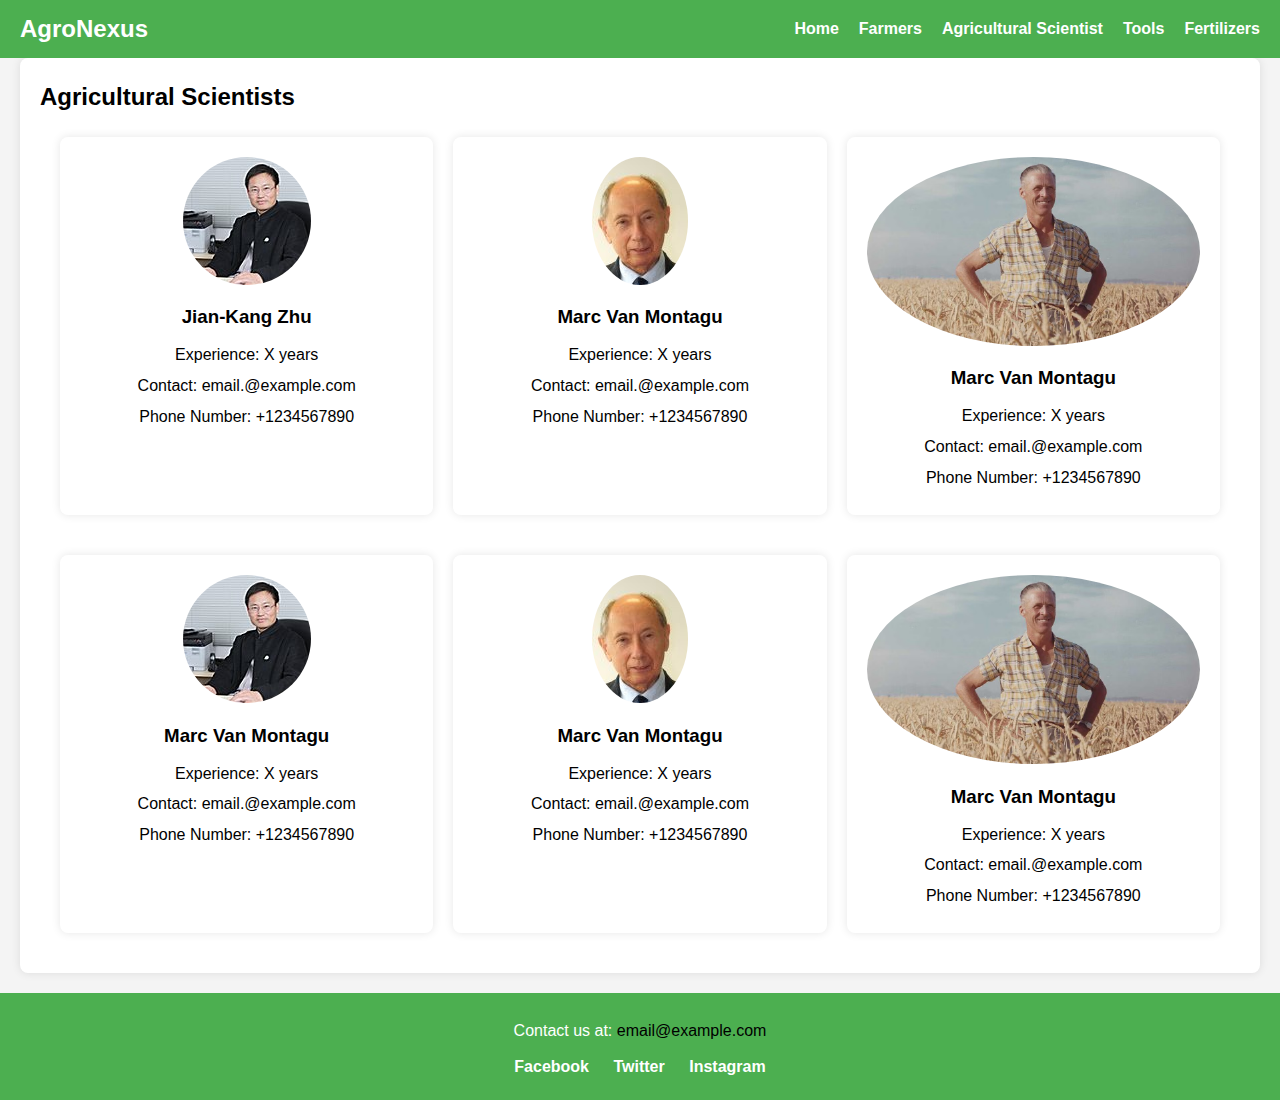
<file: agricultural scientist.html>
<!DOCTYPE html>
<html lang="en">

<head>
    <meta charset="UTF-8">
    <meta name="viewport" content="width=device-width, initial-scale=1.0">
    <title>Agricultural Scientists - Farmers Connect App</title>
    <link rel="stylesheet" href="style.css">
    <link rel="stylesheet" href="stylea.css">
    <link rel="icon" href=" favicon.png">

    <style>
        a {
            color: black;
            /* Change link color to black */
            text-decoration: none;
            /* Remove underline from links */
        }

        a:hover {
            color: gray;
            /* Optional: Change color on hover */
        }
    </style>
</head>

<body>
    <header>
        <div class="logo">AgroNexus</div>
        <nav>
            <ul>
                <li><a href="index.html">Home</a></li>
                <li><a href="farmers.html">Farmers</a></li>
                <li><a href="agricultural scientist.html">Agricultural Scientist</a></li>
                <li><a href="tools.html">Tools</a></li>
                <li><a href="fertilizers.html">Fertilizers</a></li>
            </ul>
        </nav>
    </header>

    <main>
        <section class="scientists">
            <h2>Agricultural Scientists</h2>
            <div class="scientist-grid">
                <!-- Example scientist profile -->
                <div class="scientist-card">
                    <img src="images/scientist1.jpg" alt="Scientist 1">
                    <h3>Jian-Kang Zhu</h3>
                    <p>Experience: X years</p>
                    <p>Contact: <a href="mailto:email.@example.com">email.@example.com</a></p>
                    <p>Phone Number: <a href="tel:+1234567890">+1234567890</a></p>
                </div>
                <!-- Add more scientist profiles as needed -->
                <div class="scientist-card">
                    <img src="images/scientist2.jpg" alt="Scientist 1">
                    <h3>Marc Van Montagu</h3>
                    <p>Experience: X years</p>
                    <p>Contact: <a href="mailto:email.@example.com">email.@example.com</a></p>
                    <p>Phone Number: <a href="tel:+1234567890">+1234567890</a></p>
                </div>
                <div class="scientist-card">
                    <img src="images/scientist4.jpg" alt="Scientist 1">
                    <h3>Marc Van Montagu</h3>
                    <p>Experience: X years</p>
                    <p>Contact: <a href="mailto:email.@example.com">email.@example.com</a></p>
                    <p>Phone Number: <a href="tel:+1234567890">+1234567890</a></p>
                </div>
            </div>
            <div class="scientist-grid">
                <div class="scientist-card">
                    <img src="images/scientist1.jpg" alt="Scientist 1">
                    <h3>Marc Van Montagu</h3>
                    <p>Experience: X years</p>
                    <p>Contact: <a href="mailto:email.@example.com">email.@example.com</a></p>
                    <p>Phone Number: <a href="tel:+1234567890">+1234567890</a></p>
                </div>
                <div class="scientist-card">
                    <img src="images/scientist2.jpg" alt="Scientist 1">
                    <h3>Marc Van Montagu</h3>
                    <p>Experience: X years</p>
                    <p>Contact: <a href="mailto:email.@example.com">email.@example.com</a></p>
                    <p>Phone Number: <a href="tel:+1234567890">+1234567890</a></p>
                </div>
                <div class="scientist-card">
                    <img src="images/scientist4.jpg" alt="Scientist 1">
                    <h3>Marc Van Montagu</h3>
                    <p>Experience: X years</p>
                    <p>Contact: <a href="mailto:email.@example.com">email.@example.com</a></p>
                    <p>Phone Number: <a href="tel:+1234567890">+1234567890</a></p>
                </div>
            </div>
        </section>
    </main>

    <footer>
        <p>Contact us at: <a href="mailto:email@example.com">email@example.com</a></p>
        <div class="social-media">
            <a href="#">Facebook</a>
            <a href="#">Twitter</a>
            <a href="#">Instagram</a>
        </div>
    </footer>
</body>

</html>
</file>
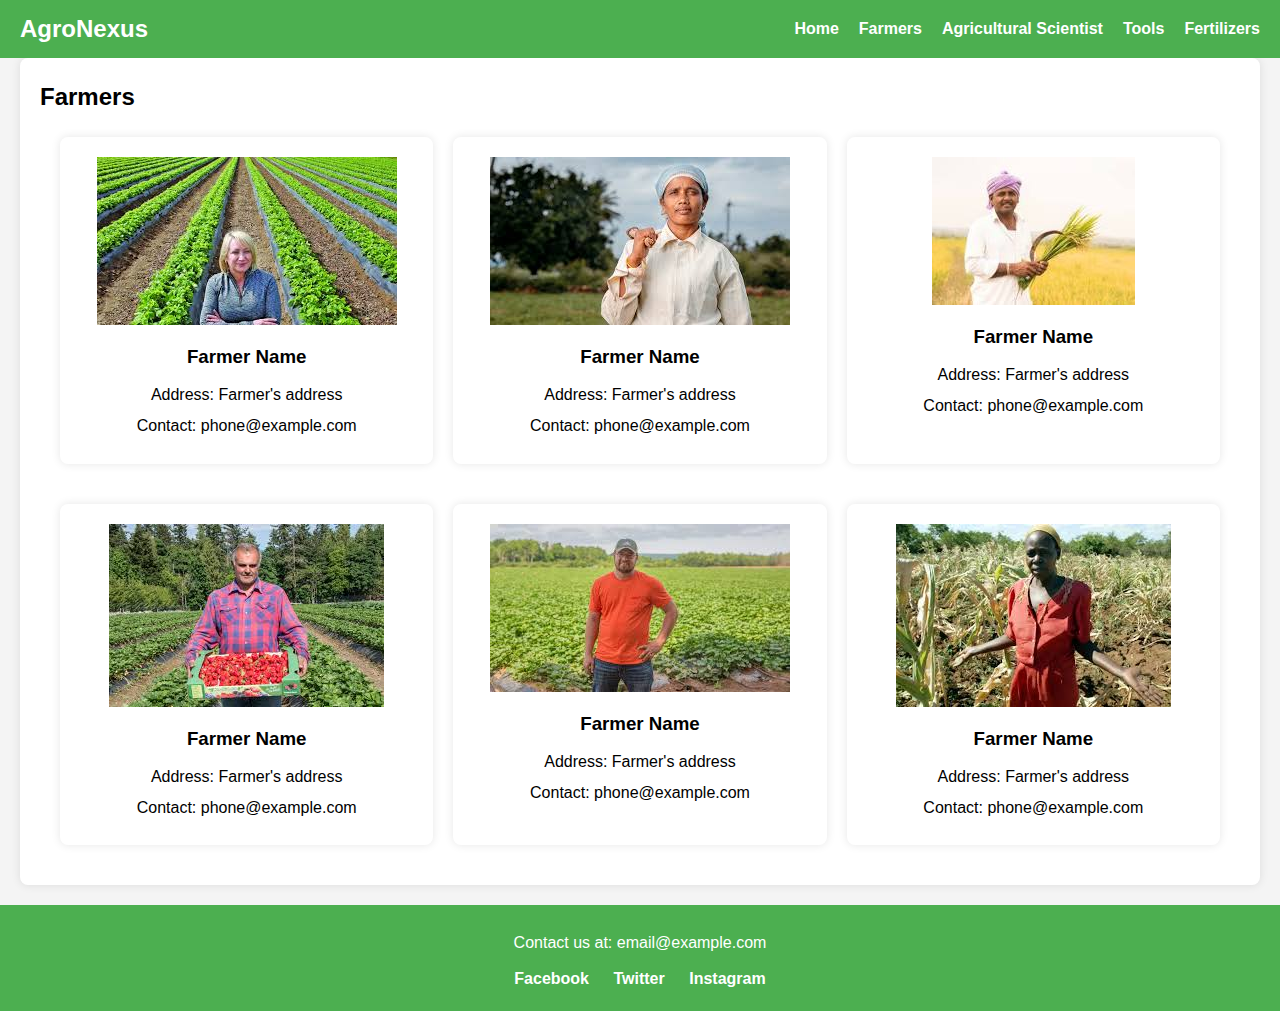
<file: farmers.html>
<!DOCTYPE html>
<html lang="en">

<head>
    <meta charset="UTF-8">
    <meta name="viewport" content="width=device-width, initial-scale=1.0">
    <title>Farmers - Farmers Connect App</title>
    <link rel="stylesheet" href="style.css">
    <link rel="stylesheet" href="stylef.css">
    <link rel="icon" href=" favicon.png">
</head>

<body>
    <header>
        <div class="logo">AgroNexus</div>
        <nav>
            <ul>
                <li><a href="index.html">Home</a></li>
                <li><a href="farmers.html">Farmers</a></li>
                <li><a href="agricultural scientist.html">Agricultural Scientist</a></li>
                <li><a href="tools.html">Tools</a></li>
                <li><a href="fertilizers.html">Fertilizers</a></li>
            </ul>
        </nav>
    </header>

    <main>
        <section class="farmers">
            <h2>Farmers</h2>
            <div class="farmer-grid">
                <!-- Example farmer profile -->
                <div class="farmer-card">
                    <img src="images/farmer1.jp.jpeg" alt="farmer 1">
                    <h3>Farmer Name</h3>
                    <p>Address: Farmer's address</p>
                    <p>Contact: <a href="mailto:phone@example.com" class="mail"
                            style="color: black; text-decoration: none;">phone@example.com</a> </p>
                </div>
                <!-- Add more farmer profiles as needed -->
                <div class="farmer-card">
                    <img src="images/farmer2.jpg" alt="farmer 1">
                    <h3>Farmer Name</h3>
                    <p>Address: Farmer's address</p>
                    <p>Contact: <a href="mailto:phone@example.com" class="mail"
                            style="color: black; text-decoration: none;">phone@example.com</a> </p>
                </div>
                <div class="farmer-card">
                    <img src="images/farmer1.jpg" alt="farmer 1">
                    <h3>Farmer Name</h3>
                    <p>Address: Farmer's address</p>
                    <p>Contact: <a href="mailto:phone@example.com" class="mail"
                            style="color: black; text-decoration: none;">phone@example.com</a> </p>
                </div>
            </div>
            <div class="farmer-grid">
                <div class="farmer-card">
                    <img src="images/farmer4.jpg" alt="farmer 1">
                    <h3>Farmer Name</h3>
                    <p>Address: Farmer's address</p>
                    <p>Contact: <a href="mailto:phone@example.com" class="mail"
                            style="color: black; text-decoration: none;">phone@example.com</a> </p>
                </div>

                <div class="farmer-card">
                    <img src="images/farmer5.jpg" alt="farmer 1">
                    <h3>Farmer Name</h3>
                    <p>Address: Farmer's address</p>
                    <p>Contact: <a href="mailto:phone@example.com" class="mail"
                            style="color: black; text-decoration: none;">phone@example.com</a> </p>
                </div>

                <div class="farmer-card">
                    <img src="images/farmer6.jpg" alt="farmer 1">
                    <h3>Farmer Name</h3>
                    <p>Address: Farmer's address</p>
                    <p>Contact: <a href="mailto:phone@example.com" class="mail"
                            style="color: black; text-decoration: none;">phone@example.com</a> </p>
                </div>

            </div>
        </section>
    </main>

    <footer>
        <p>Contact us at: email@example.com</p>
        <div class="social-media">
            <a href="#">Facebook</a>
            <a href="#">Twitter</a>
            <a href="#">Instagram</a>
        </div>
    </footer>
    <script src="script.js"></script>
</body>

</html>
</file>
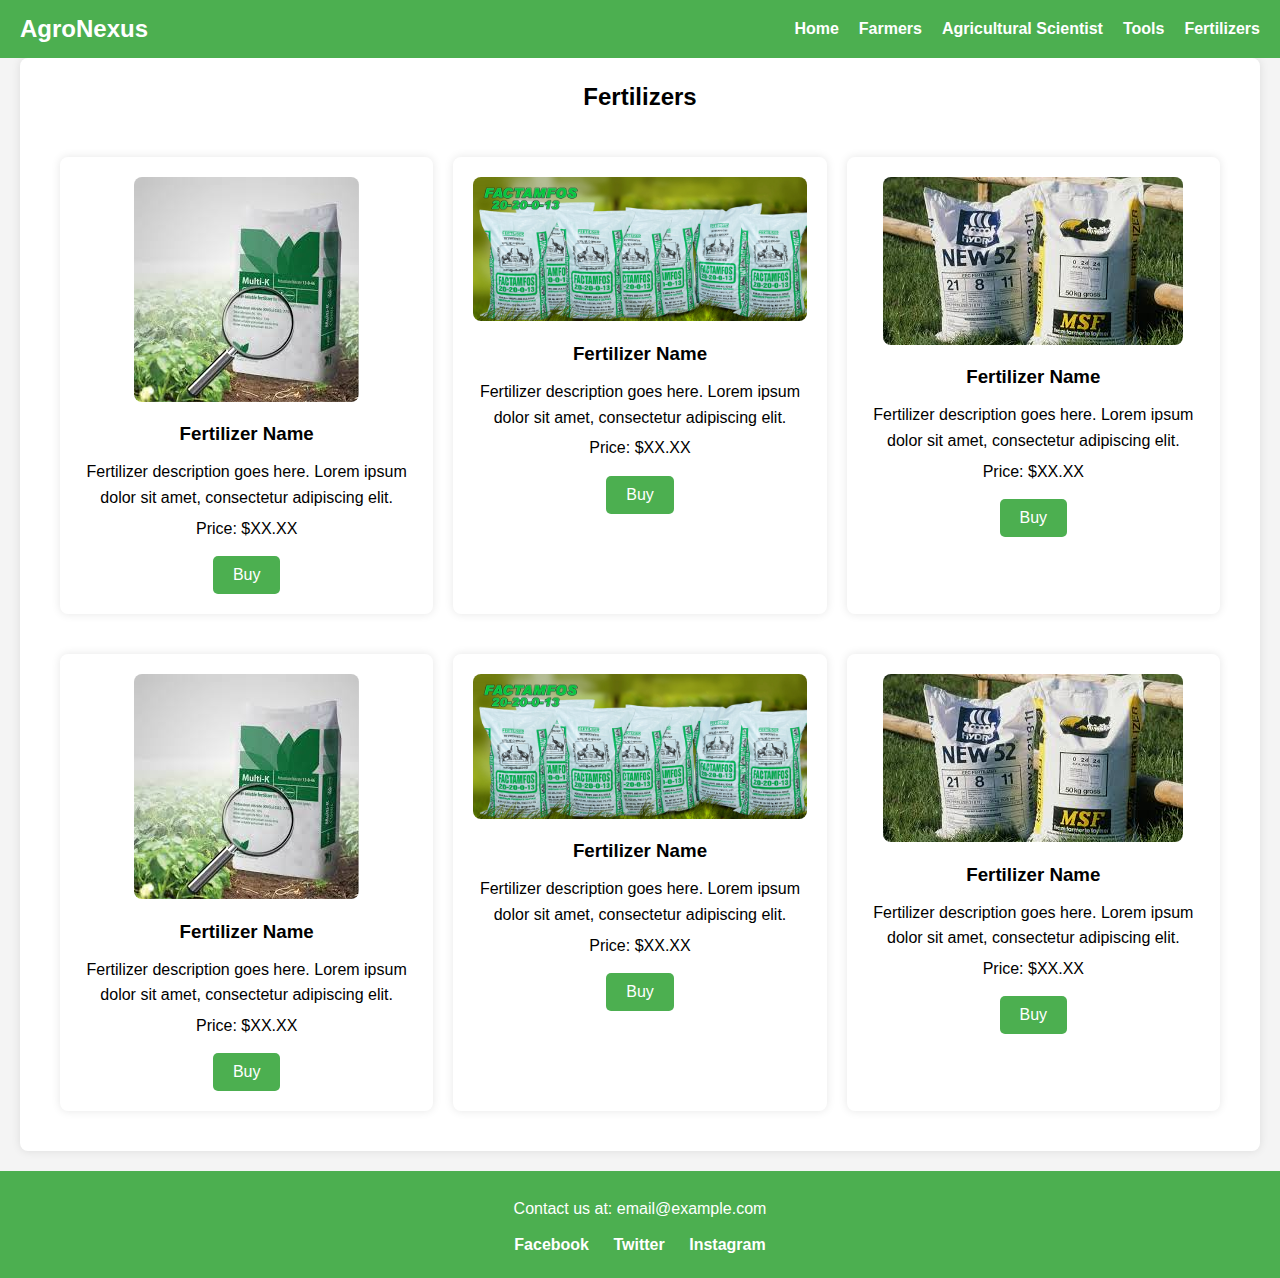
<file: fertilizers.html>
<!DOCTYPE html>
<html lang="en">
<head>
    <meta charset="UTF-8">
    <meta name="viewport" content="width=device-width, initial-scale=1.0">
    <title>Fertilizers - Farmers Connect App</title>
    <link rel="stylesheet" href="style.css">
    <link rel="stylesheet" href="stylefe.css">
    <link rel="icon" href=" favicon.png">
</head>
<body>
    <header>
        <div class="logo">AgroNexus</div>
        <nav>
            <ul>
                <li><a href="index.html">Home</a></li>
                <li><a href="farmers.html">Farmers</a></li>
                <li><a href="agricultural scientist.html">Agricultural Scientist</a></li>
                <li><a href="tools.html">Tools</a></li>
                <li><a href="fertilizers.html">Fertilizers</a></li>

            </ul>
        </nav>
    </header>

    <main>
        <section class="fertilizers">
            <h2>Fertilizers</h2>
            <div class="fertilizer-grid">
                <!-- Example fertilizer card -->
              
                <!-- Add more fertilizer cards as needed -->
                <div class="fertilizer-card">
                    <img src="images/fertilizer1.jpeg" alt="Fertilizer 2">
                    <h3>Fertilizer Name</h3>
                    <p>Fertilizer description goes here. Lorem ipsum dolor sit amet, consectetur adipiscing elit.</p>
                    <p>Price: $XX.XX</p>
                    <button class="buy-button">Buy</button>
                </div>
                <div class="fertilizer-card">
                    <img src="images/fertilizer2.jpeg" alt="Fertilizer 3">
                    <h3>Fertilizer Name</h3>
                    <p>Fertilizer description goes here. Lorem ipsum dolor sit amet, consectetur adipiscing elit.</p>
                    <p>Price: $XX.XX</p>
                    <button class="buy-button">Buy</button>
                </div>
                <div class="fertilizer-card">
                    <img src="images/fertilizer3.jpeg" alt="Fertilizer 3">
                    <h3>Fertilizer Name</h3>
                    <p>Fertilizer description goes here. Lorem ipsum dolor sit amet, consectetur adipiscing elit.</p>
                    <p>Price: $XX.XX</p>
                    <button class="buy-button">Buy</button>
                </div>
            </div>
            <div class="fertilizer-grid">
                <div class="fertilizer-card">
                    <img src="images/fertilizer1.jpeg" alt="Fertilizer 3">
                    <h3>Fertilizer Name</h3>
                    <p>Fertilizer description goes here. Lorem ipsum dolor sit amet, consectetur adipiscing elit.</p>
                    <p>Price: $XX.XX</p>
                    <button class="buy-button">Buy</button>
                </div>
                <div class="fertilizer-card">
                    <img src="images/fertilizer2.jpeg" alt="Fertilizer 3">
                    <h3>Fertilizer Name</h3>
                    <p>Fertilizer description goes here. Lorem ipsum dolor sit amet, consectetur adipiscing elit.</p>
                    <p>Price: $XX.XX</p>
                    <button class="buy-button">Buy</button>
                </div>
                <div class="fertilizer-card">
                    <img src="images/fertilizer3.jpeg" alt="Fertilizer 3">
                    <h3>Fertilizer Name</h3>
                    <p>Fertilizer description goes here. Lorem ipsum dolor sit amet, consectetur adipiscing elit.</p>
                    <p>Price: $XX.XX</p>
                    <button class="buy-button">Buy</button>
                </div>
            </div>
        </section>
    </main>

    <footer>
        <p>Contact us at: email@example.com</p>
        <div class="social-media">
            <a href="#">Facebook</a>
            <a href="#">Twitter</a>
            <a href="#">Instagram</a>
        </div>
    </footer>
</body>
</html>
</file>
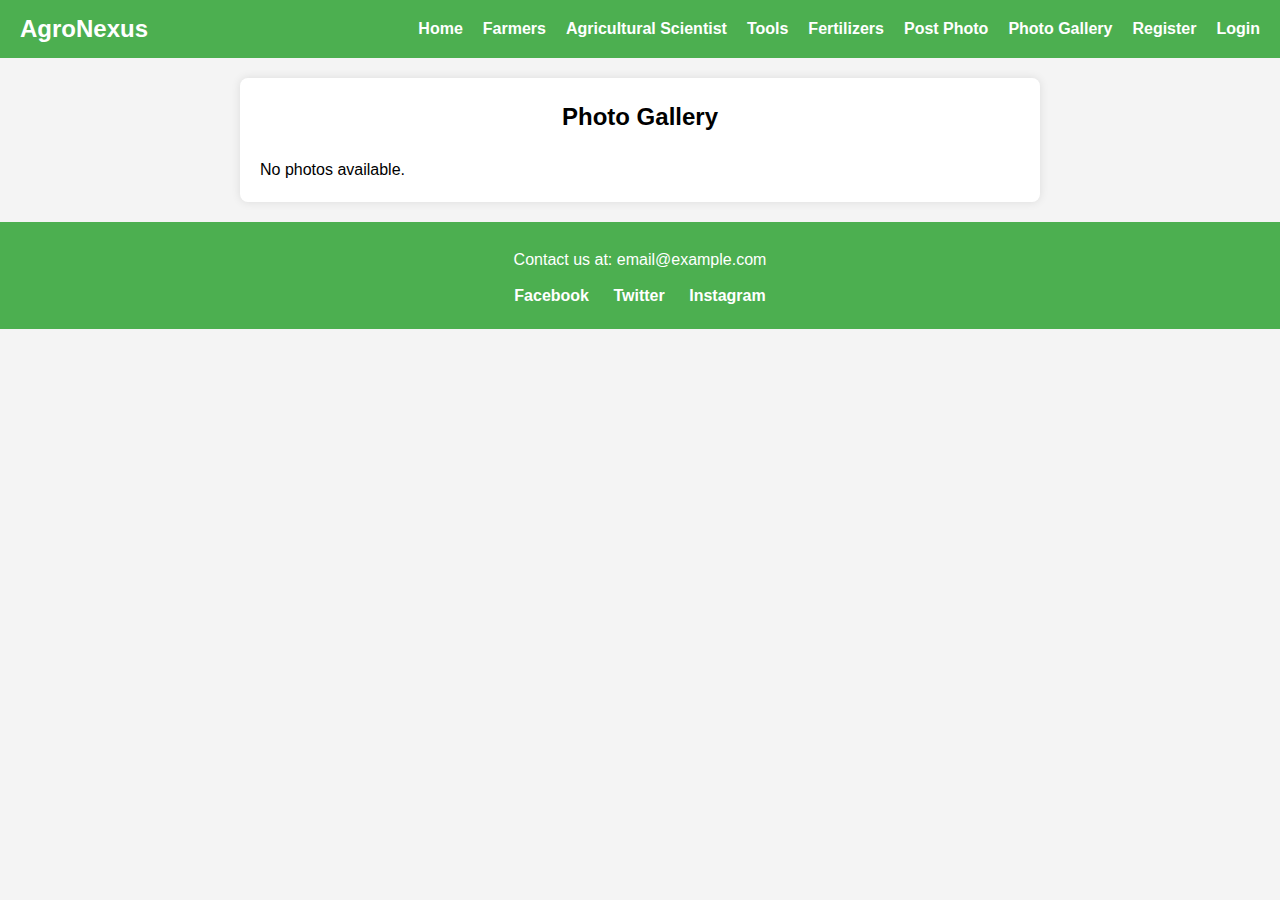
<file: gallery.html>
<!DOCTYPE html>
<html lang="en">

<head>
    <meta charset="UTF-8">
    <meta name="viewport" content="width=device-width, initial-scale=1.0">
    <title>Photo Gallery - Farmers Connect App</title>
    <link rel="stylesheet" href="style.css">
    <link rel="stylesheet" href="styleP.css">
    <link rel="icon" href=" favicon.png">
</head>

<body>
    <header>
        <div class="logo">AgroNexus</div>
        <nav>
            <ul>
                <li><a href="index.html">Home</a></li>
                <li><a href="farmers.html">Farmers</a></li>
                <li><a href="agricultural scientist.html">Agricultural Scientist</a></li>
                <li><a href="tools.html">Tools</a></li>
                <li><a href="fertilizers.html">Fertilizers</a></li>
                <li><a href="post-photos.html">Post Photo</a></li>
                <li><a href="gallery.html">Photo Gallery</a></li>
                <li><a href="register.html">Register</a></li>
                <li><a href="login.html">Login</a></li>
            </ul>
        </nav>
    </header>

    <main>
        <section class="photo-gallery">
            <h2>Photo Gallery</h2>
            <div id="photo-list"></div>
        </section>
    </main>

    <footer>
        <p>Contact us at: email@example.com</p>
        <div class="social-media">
            <a href="#">Facebook</a>
            <a href="#">Twitter</a>
            <a href="#">Instagram</a>
        </div>
    </footer>

    <script>
        window.addEventListener('DOMContentLoaded', function () {
            const photoList = document.getElementById('photo-list');
            const storedPhotos = JSON.parse(localStorage.getItem('photos')) || [];

            if (storedPhotos.length > 0) {
                storedPhotos.forEach(photo => {
                    const img = document.createElement('img');
                    img.src = photo;
                    img.alt = 'Uploaded Photo';
                    img.style.width = '200px'; // Adjust size as needed
                    img.style.height = '200px'; // Adjust size as needed
                    img.style.margin = '10px'; // Adjust margin as needed
                    photoList.appendChild(img);
                });
            } else {
                photoList.innerHTML = '<p>No photos available.</p>';
            }
        });
    </script>
</body>

</html>
</file>
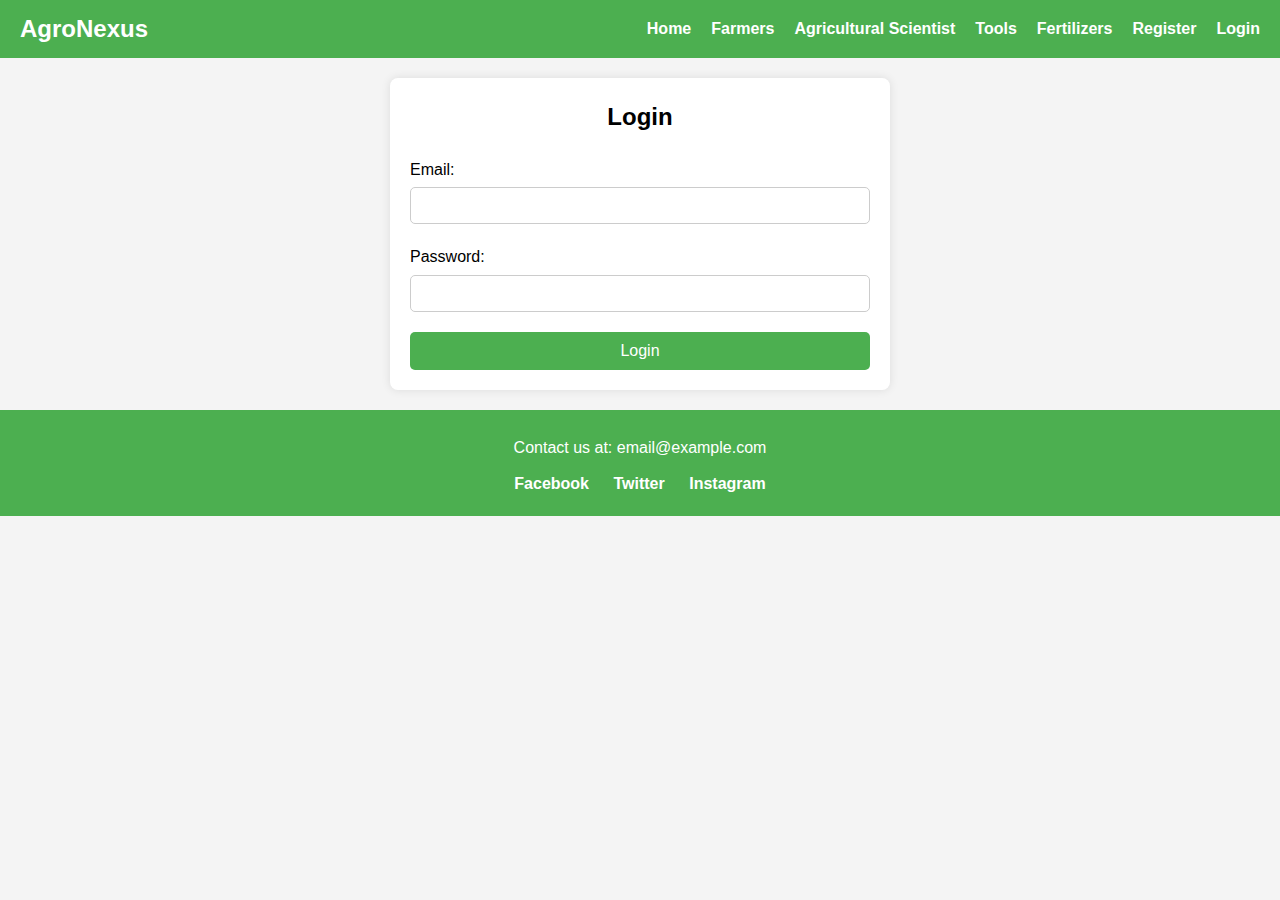
<file: login.html>
<!DOCTYPE html>
<html lang="en">
<head>
    <meta charset="UTF-8">
    <meta name="viewport" content="width=device-width, initial-scale=1.0">
    <title>Login - Farmers Connect App</title>
    <link rel="stylesheet" href="style.css">
    <link rel="stylesheet" href="styleR.css">
    <link rel="icon" href=" favicon.png">
</head>
<body>
    <header>
        <div class="logo">AgroNexus</div>
        <nav>
            <ul>
                <li><a href="index.html">Home</a></li>
                <li><a href="farmers.html">Farmers</a></li>
                <li><a href="agricultural scientist.html">Agricultural Scientist</a></li>
                <li><a href="tools.html">Tools</a></li>
                <li><a href="fertilizers.html">Fertilizers</a></li>
                <li><a href="register.html">Register</a></li>
                <li><a href="login.html">Login</a></li>
            </ul>
        </nav>
    </header>

    <main>
        <section class="login">
            <h2>Login</h2>
            <form id="login-form">
                <label for="email">Email:</label>
                <input type="email" id="email" name="email" required>
                
                <label for="password">Password:</label>
                <input type="password" id="password" name="password" required>
                
                <button type="submit">Login</button>
            </form>
        </section>
    </main>

    <footer>
        <p>Contact us at: email@example.com</p>
        <div class="social-media">
            <a href="#">Facebook</a>
            <a href="#">Twitter</a>
            <a href="#">Instagram</a>
        </div>
    </footer>

    <script src="script.js"></script>
</body>
</html>
</file>
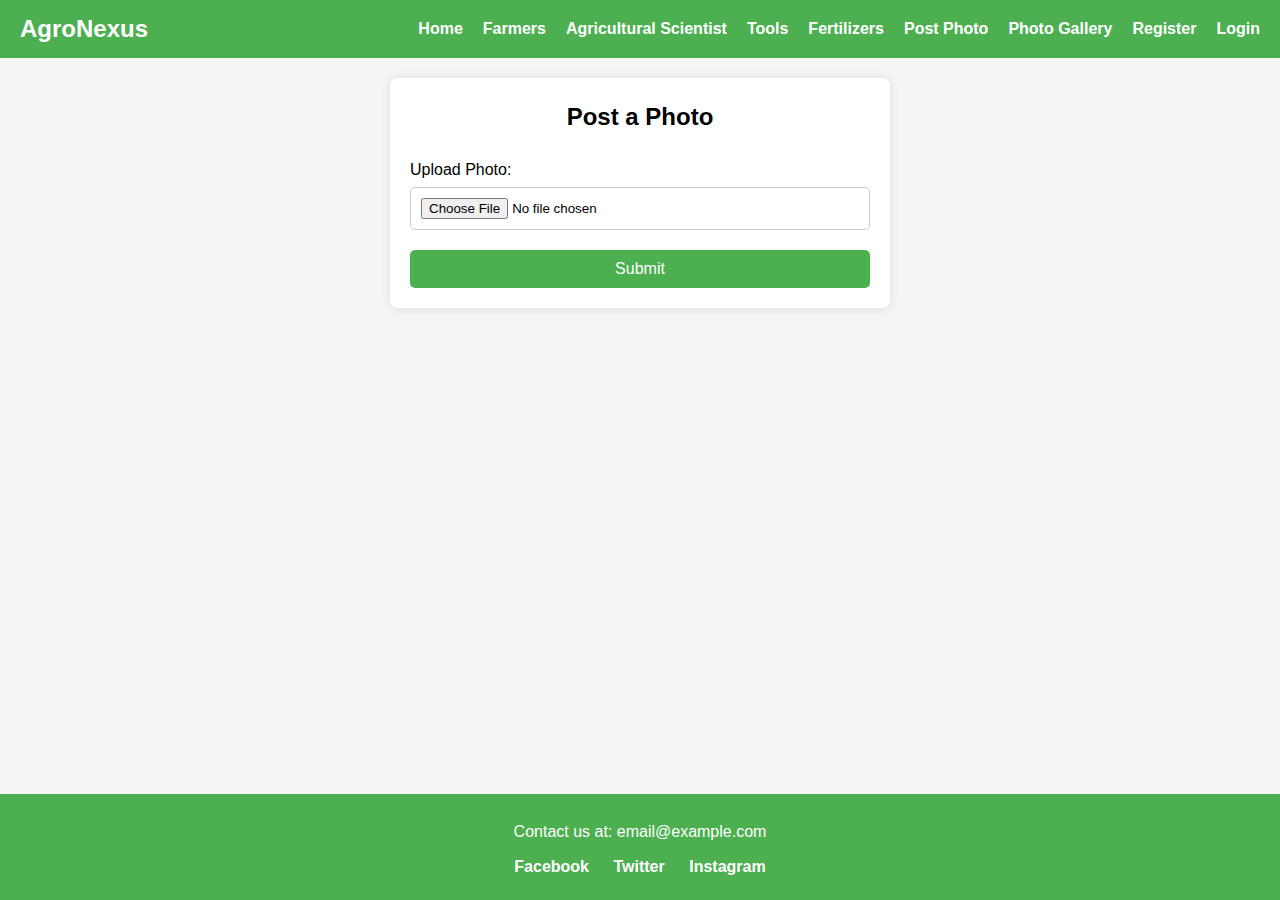
<file: post-photos.html>
<!DOCTYPE html>
<html lang="en">

<head>
    <meta charset="UTF-8">
    <meta name="viewport" content="width=device-width, initial-scale=1.0">
    <title>Post Photo - Farmers Connect App</title>
    <link rel="stylesheet" href="style.css">
    <link rel="stylesheet" href="styleP.css">
    <link rel="icon" href=" favicon.png">

    <style>
        footer {
            position: absolute;
            width: 100%;
            bottom: 0
        }
    </style>
</head>

<body>
    <header>
        <div class="logo">AgroNexus</div>
        <nav>
            <ul>
                <li><a href="index.html">Home</a></li>
                <li><a href="farmers.html">Farmers</a></li>
                <li><a href="agricultural scientist.html">Agricultural Scientist</a></li>
                <li><a href="tools.html">Tools</a></li>
                <li><a href="fertilizers.html">Fertilizers</a></li>
                <li><a href="post-photos.html">Post Photo</a></li>
                <li><a href="gallery.html">Photo Gallery</a></li>
                <li><a href="register.html">Register</a></li>
                <li><a href="login.html">Login</a></li>
            </ul>
        </nav>
    </header>

    <main>
        <section class="post-photo">
            <h2>Post a Photo</h2>
            <form id="photo-form">
                <label for="photo">Upload Photo:</label>
                <input type="file" id="photo" accept="image/*" required>
                <button type="submit">Submit</button>
            </form>
        </section>
    </main>

    <footer>
        <p>Contact us at: email@example.com</p>
        <div class="social-media">
            <a href="#">Facebook</a>
            <a href="#">Twitter</a>
            <a href="#">Instagram</a>
        </div>
    </footer>
    <script>
        document.getElementById('photo-form').addEventListener('submit', function (event) {
            event.preventDefault();
            const fileInput = document.getElementById('photo');
            const file = fileInput.files[0];

            if (file) {
                const reader = new FileReader();
                reader.onload = function (e) {
                    const storedPhotos = JSON.parse(localStorage.getItem('photos')) || [];
                    storedPhotos.push(e.target.result);
                    localStorage.setItem('photos', JSON.stringify(storedPhotos));
                    alert('Photo uploaded successfully!');
                };
                reader.readAsDataURL(file);
            } else {
                alert('Please select a photo to upload.');
            }
        });
    </script>
</body>

</html>
</file>
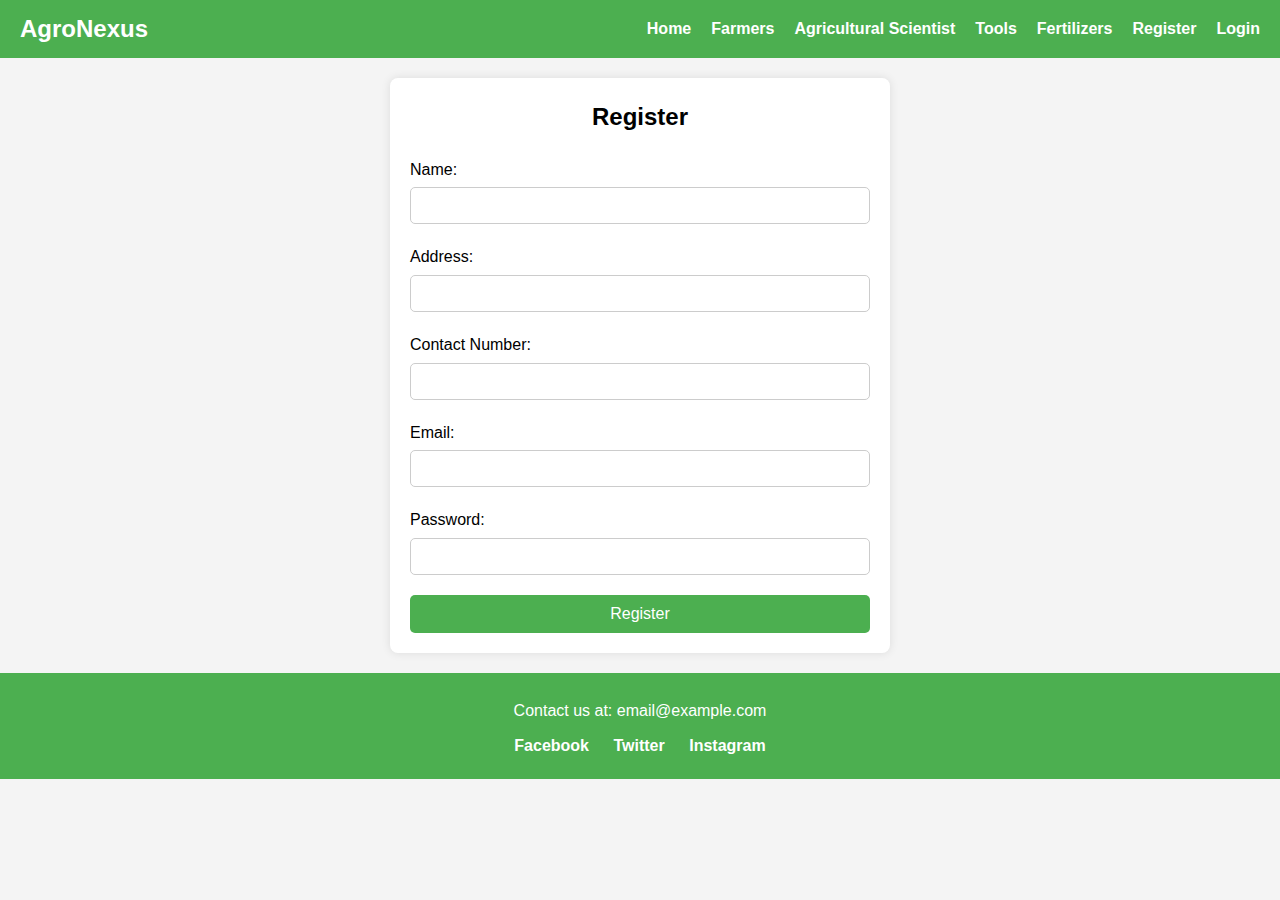
<file: register.html>
<!DOCTYPE html>
<html lang="en">
<head>
    <meta charset="UTF-8">
    <meta name="viewport" content="width=device-width, initial-scale=1.0">
    <title>Register - Farmers Connect App</title>
    <link rel="stylesheet" href="style.css">
    <link rel="stylesheet" href="styleR.css">
    <link rel="icon" href="favicon.png">
</head>
<body>
    <header>
        <div class="logo">AgroNexus</div>
        <nav>
            <ul>
                <li><a href="index.html">Home</a></li>
                <li><a href="farmers.html">Farmers</a></li>
                <li><a href="agricultural scientist.html">Agricultural Scientist</a></li>
                <li><a href="tools.html">Tools</a></li>
                <li><a href="fertilizers.html">Fertilizers</a></li>
                <li><a href="register.html">Register</a></li>
                <li><a href="login.html">Login</a></li>
            </ul>
        </nav>
    </header>

    <main>
        <section class="register">
            <h2>Register</h2>
            <form id="register-form">
                <label for="name">Name:</label>
                <input type="text" id="name" name="name" required>
                
                <label for="address">Address:</label>
                <input type="text" id="address" name="address" required>
                
                <label for="contact">Contact Number:</label>
                <input type="text" id="contact" name="contact" required>
                
                <label for="email">Email:</label>
                <input type="email" id="email" name="email" required>
                
                <label for="password">Password:</label>
                <input type="password" id="password" name="password" required>
                
                <button type="submit">Register</button>
            </form>
        </section>
    </main>

    <footer>
        <p>Contact us at: email@example.com</p>
        <div class="social-media">
            <a href="#">Facebook</a>
            <a href="#">Twitter</a>
            <a href="#">Instagram</a>
        </div>
    </footer>

    <script src="script.js"></script>
</body>
</html>
</file>
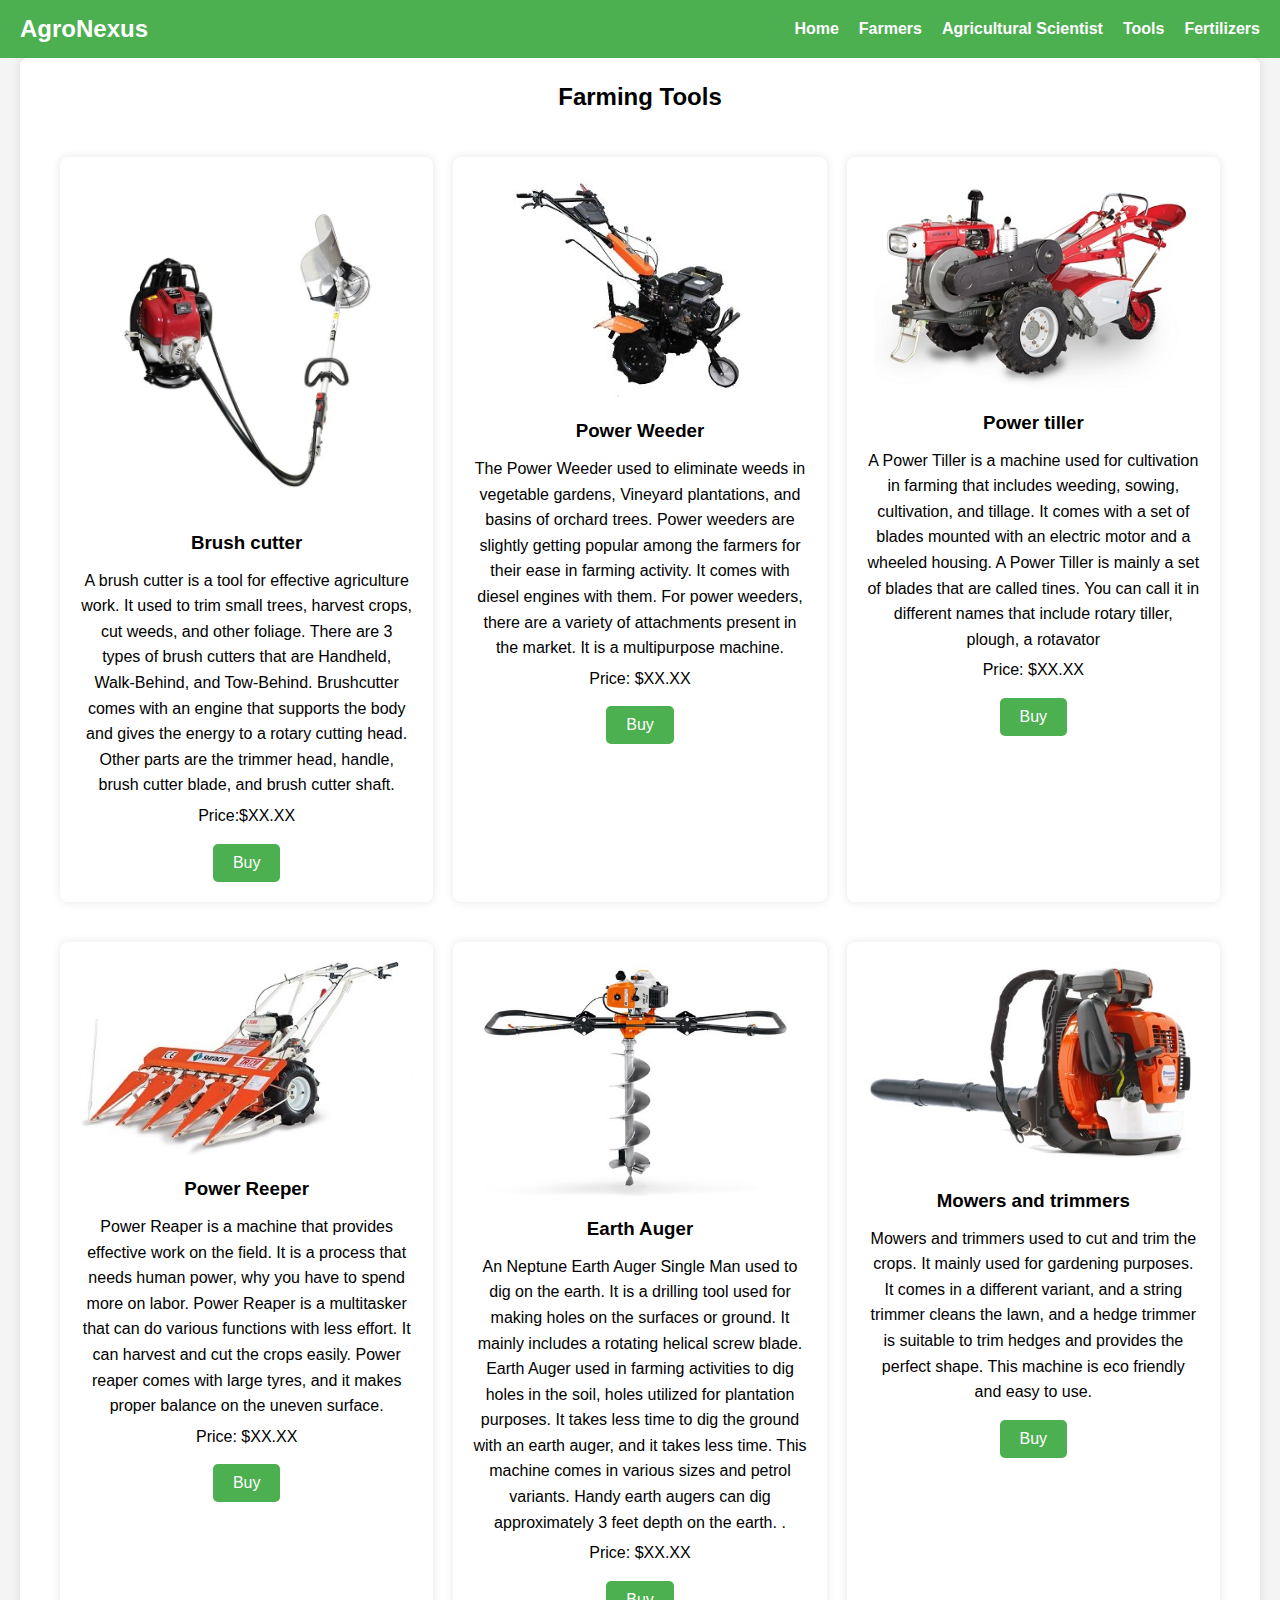
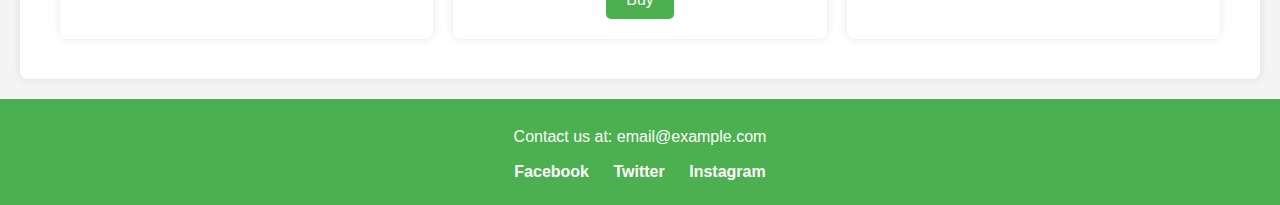
<file: tools.html>
<!DOCTYPE html>
<html lang="en">
<head>
    <meta charset="UTF-8">
    <meta name="viewport" content="width=device-width, initial-scale=1.0">
    <title>Tools - Farmers Connect App</title>
    <link rel="stylesheet" href="stylet.css">
    <link rel="stylesheet" href="style.css">
    <link rel="icon" href=" favicon.png">
</head>
<body>
    <header>
        <div class="logo">AgroNexus</div>
        <nav>
            <ul>
                <li><a href="index.html">Home</a></li>
                <li><a href="farmers.html">Farmers</a></li>
                <li><a href="agricultural scientist.html">Agricultural Scientist</a></li>
                <li><a href="tools.html">Tools</a></li>
                <li><a href="fertilizers.html">Fertilizers</a></li>
            </ul>
        </nav>
    </header>

    <main>
        <section class="tools">
            <h2>Farming Tools</h2>
            <div class="tool-grid">
                <!-- Example tool card -->
                <div class="tool-card">
                    <img src="images/tool1.jpg" alt="Tool 1">
                    <h3>Brush cutter</h3>
                    <p>A brush cutter is a tool for effective agriculture work. It used to trim small trees, harvest crops, cut weeds, and other foliage. There are 3 types of brush cutters that are Handheld, Walk-Behind, and Tow-Behind. Brushcutter comes with an engine that supports the body and gives the energy to a rotary cutting head. Other parts are the trimmer head, handle, brush cutter blade, and brush cutter shaft.</p>
                    <p>Price:$XX.XX </p>
                    <button class="buy-button">Buy</button>
                </div>
                <!-- Add more tool cards as needed -->
                <div class="tool-card">
                    <img src="images/tool2.jpg" alt="Tool 1">
                    <h3>Power Weeder</h3>
                    <p>The Power Weeder used to eliminate weeds in vegetable gardens, Vineyard plantations, and basins of orchard trees. Power weeders are slightly getting popular among the farmers for their ease in farming activity. It comes with diesel engines with them. For power weeders, there are a variety of attachments present in the market. It is a multipurpose machine.</p>
                    <p>Price: $XX.XX</p>
                    <button class="buy-button">Buy</button>
                </div>
                <div class="tool-card">
                    <img src="images/tool3.jpg" alt="Tool 1">
                    <h3>Power tiller</h3>
                    <p>A Power Tiller is a machine used for cultivation in farming that includes weeding, sowing, cultivation, and tillage. It comes with a set of blades mounted with an electric motor and a wheeled housing. A Power Tiller is mainly a set of blades that are called tines. You can call it in different names that include rotary tiller, plough, a rotavator</p>
                    <p>Price: $XX.XX</p>
                    <button class="buy-button">Buy</button>
                </div>
                </div>
                <div class="tool-grid">
                    <div class="tool-card">
                        <img src="images/tool4.jpg" alt="Tool 1">
                        <h3>Power Reeper</h3>
                        <p>Power Reaper is a machine that provides effective work on the field. It is a process that needs human power, why you have to spend more on labor. Power Reaper is a multitasker that can do various functions with less effort. It can harvest and cut the crops easily. Power reaper comes with large tyres, and it makes proper balance on the uneven surface.</p>
                        <p>Price: $XX.XX</p>
                        <button class="buy-button">Buy</button>
                    </div>
                    <div class="tool-card">
                        <img src="images/tool5.jpg" alt="Tool 1">
                        <h3>Earth Auger</h3>
                        <p>An Neptune Earth Auger Single Man used to dig on the earth. It is a drilling tool used for making holes on the surfaces or ground. It mainly includes a rotating helical screw blade. Earth Auger used in farming activities to dig holes in the soil, holes utilized for plantation purposes. It takes less time to dig the ground with an earth auger, and it takes less time. This machine comes in various sizes and petrol variants. Handy earth augers can dig approximately 3 feet depth on the earth. .</p>
                        <p>Price: $XX.XX</p>
                        <button class="buy-button">Buy</button>
                    </div>
                    <div class="tool-card">
                        <img src="images/tool6.jpg" alt="Tool 1">
                        <h3>Mowers and trimmers</h3>
                        <p>Mowers and trimmers used to cut and trim the crops. It mainly used for gardening purposes. It comes in a different variant, and a string trimmer cleans the lawn, and a hedge trimmer is suitable to trim hedges and provides the perfect shape. This machine is eco friendly and easy to use.

                        </p>
                        <button class="buy-button">Buy</button>
                    </div>
                    


                </div>
        
        </section>
    </main>

    <footer>
        <p>Contact us at: email@example.com</p>
        <div class="social-media">
            <a href="#">Facebook</a>
            <a href="#">Twitter</a>
            <a href="#">Instagram</a>
        </div>
    </footer>
</body>
</html>
</file>
<file: stylea.css>
/* Scientist grid styling */
.scientist-grid {
    display: grid;
    grid-template-columns: repeat(auto-fit, minmax(200px, 1fr));
    gap: 20px;
    padding: 20px;
}

.scientist-card {
    background-color: #fff;
    padding: 20px;
    border-radius: 8px;
    box-shadow: 0 0 10px rgba(0, 0, 0, 0.1);
    text-align: center;
}

.scientist-card img {
    max-width: 100%;
    height: auto;
    border-radius: 50%;
}

.scientist-card h3 {
    margin: 10px 0;
}

.scientist-card p {
    margin: 5px 0;
}
</file>
<file: stylef.css>
/* Farmer grid styling */
.farmer-grid {
    display: grid;
    grid-template-columns: repeat(auto-fit, minmax(200px, 1fr));
    gap: 20px;
    padding: 20px;
}

.farmer-card {
    background-color: #fff;
    padding: 20px;
    border-radius: 8px;
    box-shadow: 0 0 10px rgba(0, 0, 0, 0.1);
    text-align: center;
}

.farmer-card h3 {
    margin: 10px 0;
}

.farmer-card p {
    margin: 5px 0;
}
.farmer-card:hover .mail {
    color: gray !important;
}
</file>
<file: style.css>
/* Reset and general styling */
* {
    box-sizing: border-box;
    margin: 0;
    padding: 0;
    border: 0;
}

body {
    font-family: 'Roboto', sans-serif;
    line-height: 1.6;
    font-size: 16px;
    background-color: #f4f4f4;
}

/* Header styles */
header {
    position: sticky;
    top: 0;
    background-color: #4CAF50;
    z-index: 1000;
    display: flex;
    justify-content: space-between;
    align-items: center;
    padding: 10px 20px;
}

header .logo {
    font-size: 1.5em;
    font-weight: bold;
    color: white;
}

nav ul {
    list-style: none;
    display: flex;
    margin: 0;
    padding: 0;
}

nav ul li {
    margin-left: 20px;
}

nav ul li a {
    color: white;
    text-decoration: none;
    font-weight: bold;
    transition: color 0.3s;
}

nav ul li a:hover {
    color: #ff9800;
}

/* Banner section styles */
#banner {
    background-image: url('https://smesouthafrica.co.za/wp-content/uploads/2017/10/KZN-is-SAs-second-largest-economic-contributor-1.jpg');
    background-size: cover;
    background-position: center;
    color: white;
    text-align: center;
    padding: 150px 20px; /* Adjust padding to center content vertically */
    margin-bottom: 20px; /* Add margin to separate from next section */
}

#banner h1 {
    font-size: 3em;
    margin-bottom: 10px;
}

#banner p {
    font-size: 1.2em;
}

/* Main content sections */
section {
    padding: 20px;
    background-color: #fff;
    margin: 0 20px 20px 20px;
    border-radius: 8px;
    box-shadow: 0 0 10px rgba(0, 0, 0, 0.1);
}

#about-us h2, #contact-us h2 {
    margin-bottom: 20px;
}

#about-us p, #contact-us p {
    font-size: 1.1em;
    margin-bottom: 20px;
}

/* Footer styles */
footer {
    background-color: #4CAF50;
    color: white;
    text-align: center;
    padding: 20px 0;
}

footer p {
    margin: 5px 0;
}

.social-media {
    margin-top: 10px;
}

.social-media a {
    margin: 0 10px;
    color: white;
    text-decoration: none;
    font-weight: bold;
}

.social-media a:hover {
    color: #ff9800;
}

/* Responsive styling */
@media (max-width: 768px) {
    nav ul {
        flex-direction: column;
        align-items: center;
    }

    nav ul li {
        margin: 10px 0;
    }

    #banner {
        padding: 100px 20px;
    }

    #banner h1 {
        font-size: 2.5em;
    }

    #banner p {
        font-size: 1em;
    }

    section {
        margin: 0 10px 20px 10px;
    }
}

@media (max-width: 480px) {
    header {
        flex-direction: column;
        align-items: center;
    }

    nav ul {
        flex-direction: column;
        align-items: center;
    }

    nav ul li {
        margin: 10px 0;
    }

    #banner {
        padding: 80px 10px;
    }

    #banner h1 {
        font-size: 2em;
    }

    #banner p {
        font-size: 0.9em;
    }

    section {
        margin: 0 5px 20px 5px;
    }
}
</file>
<file: stylefe.css>
/* Reset and general styling */
* {
    box-sizing: border-box;
    margin: 0;
    padding: 0;
    border: 0;
}

body {
    font-family: 'Roboto', sans-serif;
    line-height: 1.6;
    font-size: 16px;
    background-color: #f4f4f4;
}

/* Header styles */
header {
    position: sticky;
    top: 0;
    background-color: #4CAF50;
    z-index: 1000;
    display: flex;
    justify-content: space-between;
    align-items: center;
    padding: 10px 20px;
}

header .logo {
    font-size: 1.5em;
    font-weight: bold;
    color: white;
}

nav ul {
    list-style: none;
    display: flex;
    margin: 0;
    padding: 0;
}

nav ul li {
    margin-left: 20px;
}

nav ul li a {
    color: white;
    text-decoration: none;
    font-weight: bold;
    transition: color 0.3s;
}

nav ul li a:hover {
    color: #ff9800;
}

/* Fertilizers section styles */
.fertilizers {
    padding: 20px;
}

.fertilizers h2 {
    text-align: center;
    margin-bottom: 20px;
}

.fertilizer-grid {
    display: grid;
    grid-template-columns: repeat(auto-fit, minmax(200px, 1fr));
    gap: 20px;
    padding: 20px;
}

.fertilizer-card {
    background-color: #fff;
    padding: 20px;
    border-radius: 8px;
    box-shadow: 0 0 10px rgba(0, 0, 0, 0.1);
    text-align: center;
}

.fertilizer-card img {
    max-width: 100%;
    height: auto;
    border-radius: 8px;
}

.fertilizer-card h3 {
    margin: 10px 0;
}

.fertilizer-card p {
    margin: 5px 0;
}

/* Footer styles */
footer {
    background-color: #4CAF50;
    color: white;
    text-align: center;
    padding: 20px 0;
}

footer p {
    margin: 5px 0;
}

.social-media {
    margin-top: 10px;
}

.social-media a {
    margin: 0 10px;
    color: white;
    text-decoration: none;
    font-weight: bold;
}

.social-media a:hover {
    color: #ff9800;
}

/* Responsive styling */
@media (max-width: 768px) {
    nav ul {
        flex-direction: column;
        align-items: center;
    }

    nav ul li {
        margin: 10px 0;
    }

    .fertilizer-grid {
        padding: 10px;
    }
}

@media (max-width: 480px) {
    header {
        flex-direction: column;
        align-items: center;
    }

    nav ul {
        flex-direction: column;
        align-items: center;
    }

    nav ul li {
        margin: 10px 0;
    }

    .fertilizer-card {
        padding: 15px;
    }

    .fertilizer-grid {
        padding: 5px;
    }
}
.fertilizer-card .buy-button {
    background-color: #4CAF50;
    color: white;
    border: none;
    padding: 10px 20px;
    border-radius: 5px;
    cursor: pointer;
    font-size: 1em;
    transition: background-color 0.3s, transform 0.3s;
    margin-top: 10px;
}

.fertilizer-card .buy-button:hover {
    background-color: #45a049;
    transform: scale(1.05);
}
</file>
<file: styleP.css>
/* Reset and general styling */
* {
    box-sizing: border-box;
    margin: 0;
    padding: 0;
}

body {
    font-family: 'Roboto', sans-serif;
    line-height: 1.6;
    background-color: #f4f4f4;
}

/* Header styles */
header {
    position: sticky;
    top: 0;
    background-color: #4CAF50;
    z-index: 1000;
    display: flex;
    justify-content: space-between;
    align-items: center;
    padding: 10px 20px;
}

header .logo {
    font-size: 1.5em;
    font-weight: bold;
    color: white;
}

nav ul {
    list-style: none;
    display: flex;
    margin: 0;
    padding: 0;
}

nav ul li {
    margin-left: 20px;
}

nav ul li a {
    color: white;
    text-decoration: none;
    font-weight: bold;
    transition: color 0.3s;
}

nav ul li a:hover {
    color: #ff9800;
}

/* Button styles */
nav ul li a.btn {
    background-color: #ff9800;
    padding: 10px 15px;
    border-radius: 5px;
    color: white;
}

nav ul li a.btn:hover {
    background-color: #e68900;
}

/* Form section styles */
.register, .login, .post-photo {
    padding: 20px;
    max-width: 500px;
    margin: 20px auto;
    background-color: white;
    border-radius: 8px;
    box-shadow: 0 0 10px rgba(0, 0, 0, 0.1);
}

.register h2, .login h2, .post-photo h2 {
    text-align: center;
    margin-bottom: 20px;
}

form {
    display: flex;
    flex-direction: column;
}

form label {
    margin-bottom: 5px;
}

form input {
    padding: 10px;
    margin-bottom: 20px;
    border: 1px solid #ccc;
    border-radius: 5px;
}

form button {
    background-color: #4CAF50;
    color: white;
    border: none;
    padding: 10px 20px;
    border-radius: 5px;
    cursor: pointer;
    font-size: 1em;
    transition: background-color 0.3s, transform 0.3s;
}

form button:hover {
    background-color: #45a049;
    transform: scale(1.05);
}

/* Farmers section styles */
.farmers, .photo-gallery {
    padding: 20px;
    max-width: 800px;
    margin: 20px auto;
}

.farmers h2, .photo-gallery h2 {
    text-align: center;
    margin-bottom: 20px;
}

#farmers-list, #photo-list {
    display: flex;
    flex-wrap: wrap;
    gap: 20px;
}

.farmer-profile, .photo-item {
    background-color: white;
    border-radius: 8px;
    box-shadow: 0 0 10px rgba(0, 0, 0, 0.1);
    padding: 20px;
    width: 100%;
    max-width: 300px;
}

.farmer-profile h3, .photo-item h3 {
    margin-bottom: 10px;
}

.farmer-profile p, .photo-item p {
    margin-bottom: 5px;
}

.logged-in-profile {
    border: 2px solid #4CAF50;
    background-color: #e8f5e9;
}

.photo-item img {
    width: 100%;
    border-radius: 8px;
    margin-bottom: 10px;
}

/* Footer styles */
footer {
    background-color: #4CAF50;
    color: white;
    text-align: center;
    padding: 20px 0;
}

footer p {
    margin: 5px 0;
}

.social-media {
    margin-top: 10px;
}

.social-media a {
    margin: 0 10px;
    color: white;
    text-decoration: none;
    font-weight: bold;
}

social-media a:hover {
    color: #ff9800;
}

/* Responsive styling */
@media (max-width: 768px) {
    nav ul {
        flex-direction: column;
        align-items: center;
    }

    nav ul li {
        margin: 10px 0;
    }
}

@media (max-width: 480px) {
    header {
        flex-direction: column;
        align-items: center;
    }

    nav ul {
        flex-direction: column;
        align-items: center;
    }

    nav ul li {
        margin: 10px 0;
    }
}
</file>
<file: styleR.css>
/* Reset and general styling */
* {
    box-sizing: border-box;
    margin: 0;
    padding: 0;
}

body {
    font-family: 'Roboto', sans-serif;
    line-height: 1.6;
    background-color: #f4f4f4;
}

/* Header styles */
header {
    position: sticky;
    top: 0;
    background-color: #4CAF50;
    z-index: 1000;
    display: flex;
    justify-content: space-between;
    align-items: center;
    padding: 10px 20px;
}

header .logo {
    font-size: 1.5em;
    font-weight: bold;
    color: white;
}

nav ul {
    list-style: none;
    display: flex;
    margin: 0;
    padding: 0;
}

nav ul li {
    margin-left: 20px;
}

nav ul li a {
    color: white;
    text-decoration: none;
    font-weight: bold;
    transition: color 0.3s;
}

nav ul li a:hover {
    color: #ff9800;
}

/* Button styles */
nav ul li a.btn {
    background-color: #ff9800;
    padding: 10px 15px;
    border-radius: 5px;
    color: white;
}

nav ul li a.btn:hover {
    background-color: #e68900;
}

/* Form section styles */
.register, .login {
    padding: 20px;
    max-width: 500px;
    margin: 20px auto;
    background-color: white;
    border-radius: 8px;
    box-shadow: 0 0 10px rgba(0, 0, 0, 0.1);
}

.register h2, .login h2 {
    text-align: center;
    margin-bottom: 20px;
}

form {
    display: flex;
    flex-direction: column;
}

form label {
    margin-bottom: 5px;
}

form input {
    padding: 10px;
    margin-bottom: 20px;
    border: 1px solid #ccc;
    border-radius: 5px;
}

form button {
    background-color: #4CAF50;
    color: white;
    border: none;
    padding: 10px 20px;
    border-radius: 5px;
    cursor: pointer;
    font-size: 1em;
    transition: background-color 0.3s, transform 0.3s;
}

form button:hover {
    background-color: #45a049;
    transform: scale(1.05);
}

/* Farmers section styles */
.farmers {
    padding: 20px;
    max-width: 800px;
    margin: 20px auto;
}

.farmers h2 {
    text-align: center;
    margin-bottom: 20px;
}

#farmers-list {
    display: flex;
    flex-wrap: wrap;
    gap: 20px;
}

.farmer-profile {
    background-color: white;
    border-radius: 8px;
    box-shadow: 0 0 10px rgba(0, 0, 0, 0.1);
    padding: 20px;
    width: 100%;
    max-width: 300px;
}

.farmer-profile h3 {
    margin-bottom: 10px;
}

.farmer-profile p {
    margin-bottom: 5px;
}

.logged-in-profile {
    border: 2px solid #4CAF50;
    background-color: #e8f5e9;
}

/* Footer styles */
footer {
    background-color: #4CAF50;
    color: white;
    text-align: center;
    padding: 20px 0;
}

footer p {
    margin: 5px 0;
}

.social-media {
    margin-top: 10px;
}

.social-media a {
    margin: 0 10px;
    color: white;
    text-decoration: none;
    font-weight: bold;
}

.social-media a:hover {
    color: #ff9800;
}

/* Responsive styling */
@media (max-width: 768px) {
    nav ul {
        flex-direction: column;
        align-items: center;
    }

    nav ul li {
        margin: 10px 0;
    }
}

@media (max-width: 480px) {
    header {
        flex-direction: column;
        align-items: center;
    }

    nav ul {
        flex-direction: column;
        align-items: center;
    }

    nav ul li {
        margin: 10px 0;
    }
}
</file>
<file: stylet.css>
/* Reset and general styling */
* {
    box-sizing: border-box;
    margin: 0;
    padding: 0;
}

body {
    font-family: 'Roboto', sans-serif;
    line-height: 1.6;
    background-color: #f4f4f4;
}

/* Header styles */
header {
    position: sticky;
    top: 0;
    background-color: #4CAF50;
    z-index: 1000;
    display: flex;
    justify-content: space-between;
    align-items: center;
    padding: 10px 20px;
}

header .logo {
    font-size: 1.5em;
    font-weight: bold;
    color: white;
}

nav ul {
    list-style: none;
    display: flex;
    margin: 0;
    padding: 0;
}

nav ul li {
    margin-left: 20px;
}

nav ul li a {
    color: white;
    text-decoration: none;
    font-weight: bold;
    transition: color 0.3s;
}

nav ul li a:hover {
    color: #ff9800;
}

/* Tools section styles */
.tools {
    padding: 20px;
}

.tools h2 {
    text-align: center;
    margin-bottom: 20px;
}

.tool-grid {
    display: grid;
    grid-template-columns: repeat(auto-fit, minmax(200px, 1fr));
    gap: 20px;
    padding: 20px;
}

.tool-card {
    background-color: #fff;
    padding: 20px;
    border-radius: 8px;
    box-shadow: 0 0 10px rgba(0, 0, 0, 0.1);
    text-align: center;
}

.tool-card img {
    max-width: 100%;
    height: auto;
    border-radius: 8px;
}

.tool-card h3 {
    margin: 10px 0;
}

.tool-card p {
    margin: 5px 0;
}

.tool-card .buy-button {
    background-color: #4CAF50;
    color: white;
    border: none;
    padding: 10px 20px;
    border-radius: 5px;
    cursor: pointer;
    font-size: 1em;
    transition: background-color 0.3s, transform 0.3s;
    margin-top: 10px;
}

.tool-card .buy-button:hover {
    background-color: #45a049;
    transform: scale(1.05);
}

/* Footer styles */
footer {
    background-color: #4CAF50;
    color: white;
    text-align: center;
    padding: 20px 0;
}

footer p {
    margin: 5px 0;
}

.social-media {
    margin-top: 10px;
}

.social-media a {
    margin: 0 10px;
    color: white;
    text-decoration: none;
    font-weight: bold;
}

.social-media a:hover {
    color: #ff9800;
}

/* Responsive styling */
@media (max-width: 768px) {
    nav ul {
        flex-direction: column;
        align-items: center;
    }

    nav ul li {
        margin: 10px 0;
    }

    .tool-grid {
        padding: 10px;
    }
}

@media (max-width: 480px) {
    header {
        flex-direction: column;
        align-items: center;
    }

    nav ul {
        flex-direction: column;
        align-items: center;
    }

    nav ul li {
        margin: 10px 0;
    }

    .tool-card {
        padding: 15px;
    }

    .tool-grid {
        padding: 5px;
    }
}
</file>
